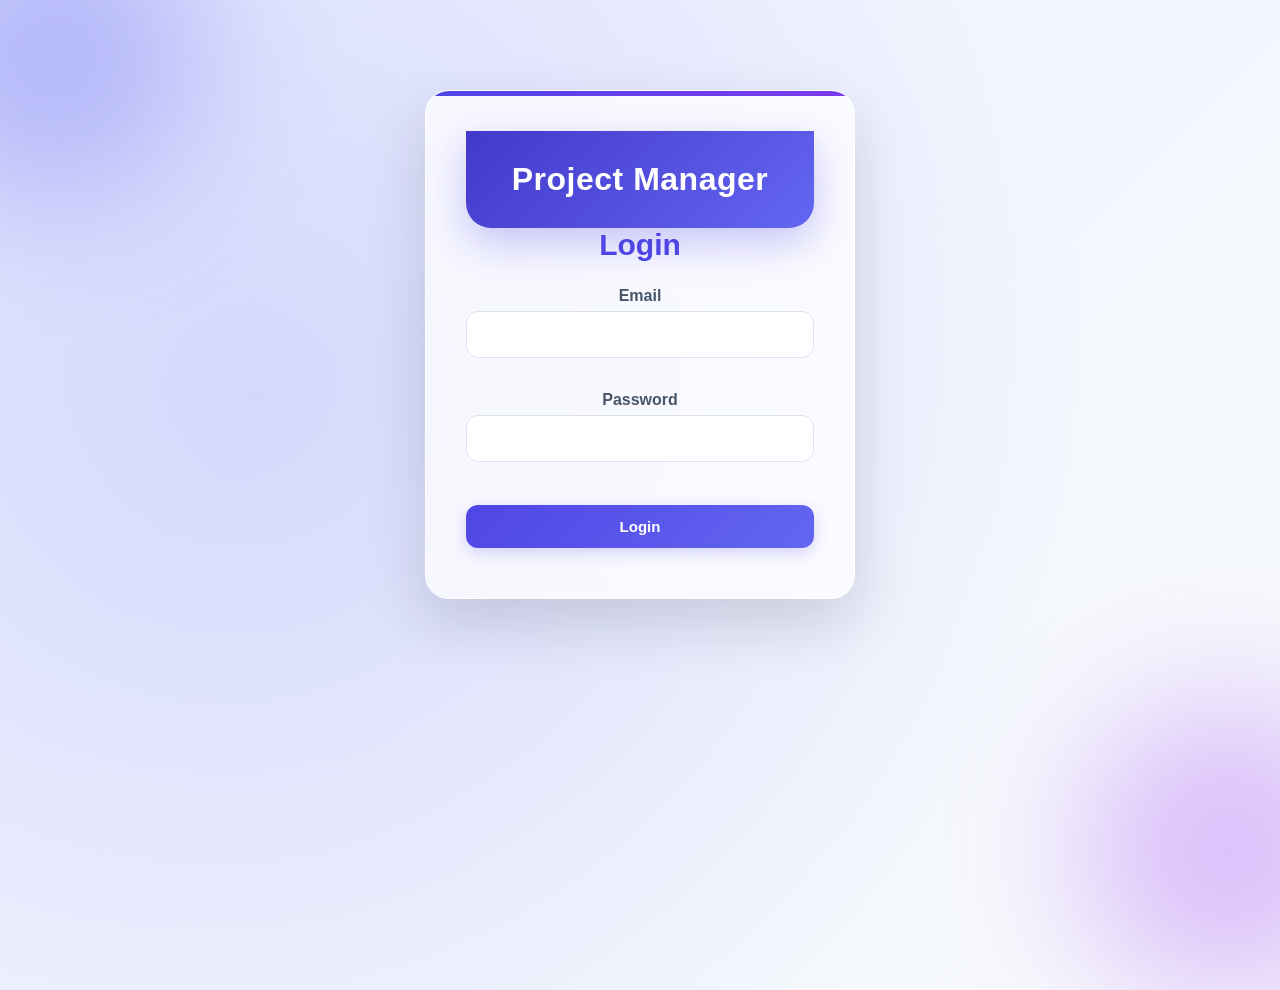
<file: index.html>
<!DOCTYPE html>
<html>
<head>
    <meta charset="UTF-8">
    <title>Project Management Tool</title>
</head>
<body>

<script>
    window.location.href = "frontend/login.html";
</script>

</body>
</html>
</file>
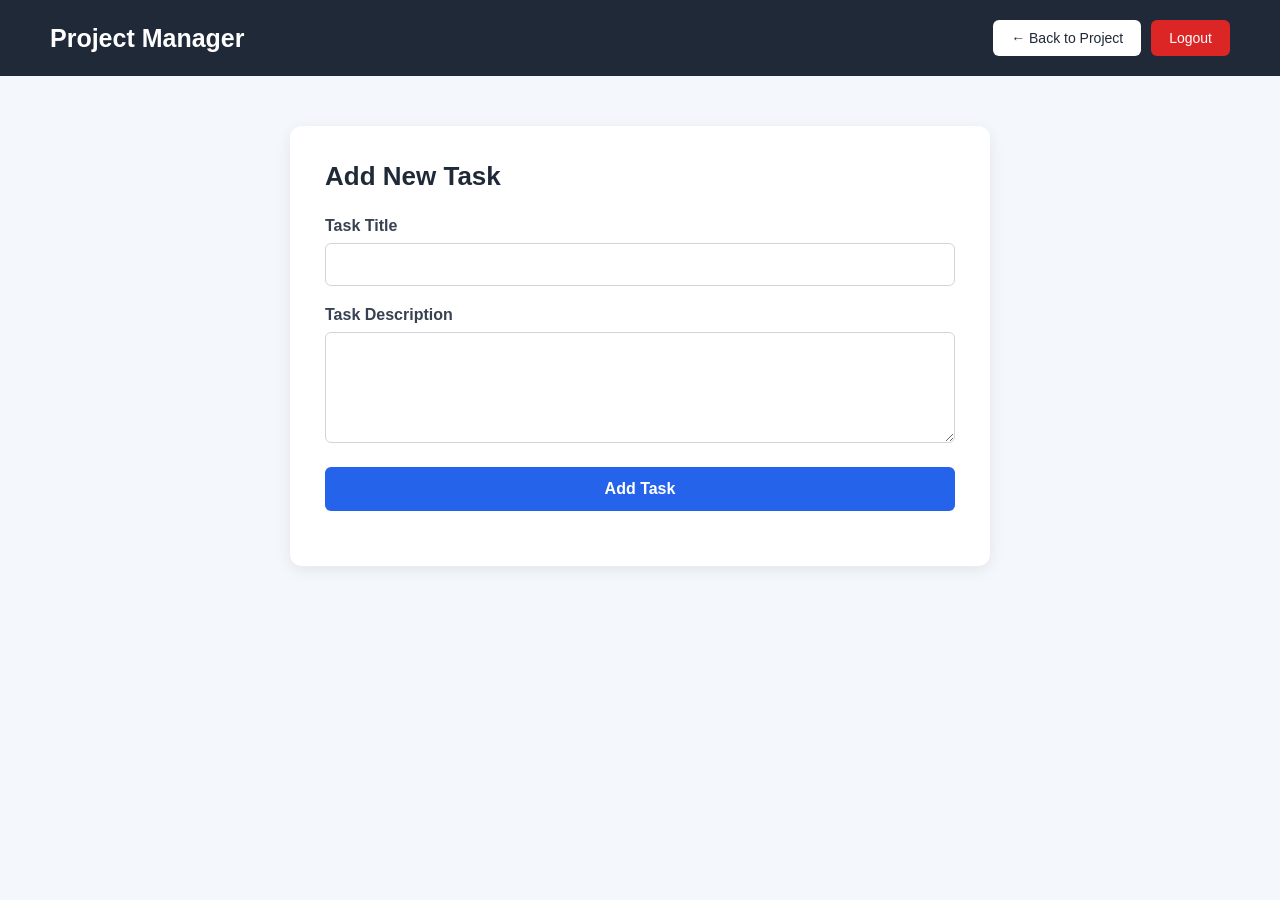
<file: frontend/add-task.html>
<!DOCTYPE html>
<html lang="en">
<head>
    <meta charset="UTF-8">
    <meta name="viewport" content="width=device-width, initial-scale=1.0">
    <title>Add Task - Project Manager</title>

    <style>
        * {
            box-sizing: border-box;
            margin: 0;
            padding: 0;
            font-family: Arial, sans-serif;
        }

        body {
            background: #f4f7fb;
            min-height: 100vh;
        }

        /* Header */
        header {
            background: #1f2937;
            color: white;
            padding: 20px 50px;
            display: flex;
            justify-content: space-between;
            align-items: center;
        }

        header h1 {
            font-size: 25px;
        }

        .header-buttons {
            display: flex;
            gap: 10px;
        }

        .back-btn,
        .logout-btn {
            border: none;
            padding: 10px 18px;
            border-radius: 6px;
            cursor: pointer;
            font-size: 14px;
        }

        .back-btn {
            background: white;
            color: #1f2937;
        }

        .back-btn:hover {
            background: #e5e7eb;
        }

        .logout-btn {
            background: #dc2626;
            color: white;
        }

        .logout-btn:hover {
            background: #b91c1c;
        }

        /* Main container */
        .container {
            width: 90%;
            max-width: 700px;
            margin: 50px auto;
        }

        .form-card {
            background: white;
            padding: 35px;
            border-radius: 12px;
            box-shadow: 0 4px 15px rgba(0, 0, 0, 0.08);
        }

        .form-card h2 {
            color: #1f2937;
            margin-bottom: 25px;
            font-size: 26px;
        }

        /* Form */
        label {
            display: block;
            margin-bottom: 8px;
            font-weight: bold;
            color: #374151;
        }

        input,
        textarea {
            width: 100%;
            padding: 12px;
            border: 1px solid #d1d5db;
            border-radius: 6px;
            font-size: 15px;
            outline: none;
            margin-bottom: 20px;
        }

        input:focus,
        textarea:focus {
            border-color: #2563eb;
            box-shadow: 0 0 0 2px rgba(37, 99, 235, 0.1);
        }

        textarea {
            resize: vertical;
        }

        .add-btn {
            width: 100%;
            background: #2563eb;
            color: white;
            border: none;
            padding: 13px;
            border-radius: 6px;
            font-size: 16px;
            font-weight: bold;
            cursor: pointer;
        }

        .add-btn:hover {
            background: #1d4ed8;
        }

        #message {
            margin-top: 20px;
            text-align: center;
            font-weight: bold;
            color: #16a34a;
        }

        /* Mobile */
        @media (max-width: 600px) {
            header {
                padding: 18px 20px;
                flex-direction: column;
                gap: 15px;
                align-items: stretch;
            }

            header h1 {
                font-size: 20px;
            }

            .header-buttons {
                justify-content: space-between;
            }

            .container {
                width: 94%;
                margin: 30px auto;
            }

            .form-card {
                padding: 25px 20px;
            }
        }
    </style>
</head>

<body>

    <header>
        <h1>Project Manager</h1>

        <div class="header-buttons">
            <button class="back-btn" onclick="history.back()">
                ← Back to Project
            </button>

            <button class="logout-btn" onclick="logout()">
                Logout
            </button>
        </div>
    </header>

    <main class="container">

        <div class="form-card">

            <h2>Add New Task</h2>

            <form id="taskForm">

                <label for="taskTitle">Task Title</label>
                <input type="text" id="taskTitle" required>

                <label for="taskDescription">Task Description</label>
                <textarea id="taskDescription" rows="5" required></textarea>

                <button type="submit" class="add-btn">
                    Add Task
                </button>

            </form>

            <p id="message"></p>

        </div>

    </main>

    <script>
        const urlParams = new URLSearchParams(window.location.search);
        const projectId = urlParams.get("id");

        document.getElementById("taskForm").addEventListener("submit", async function(event) {

            event.preventDefault();

            const title = document.getElementById("taskTitle").value;
            const description = document.getElementById("taskDescription").value;

            const response = await fetch("https://codealpha-1-gqxy.onrender.com/register", {
                method: "POST",
                headers: {
                    "Content-Type": "application/json"
                },
                body: JSON.stringify({
                    title: title,
                    description: description,
                    project_id: projectId
                })
            });

            const data = await response.json();

            document.getElementById("message").textContent = data.message;
        });

        function logout() {
            localStorage.removeItem("username");
            localStorage.removeItem("user_id");

            window.location.href = "login.html";
        }
    </script>

</body>
</html>
</file>
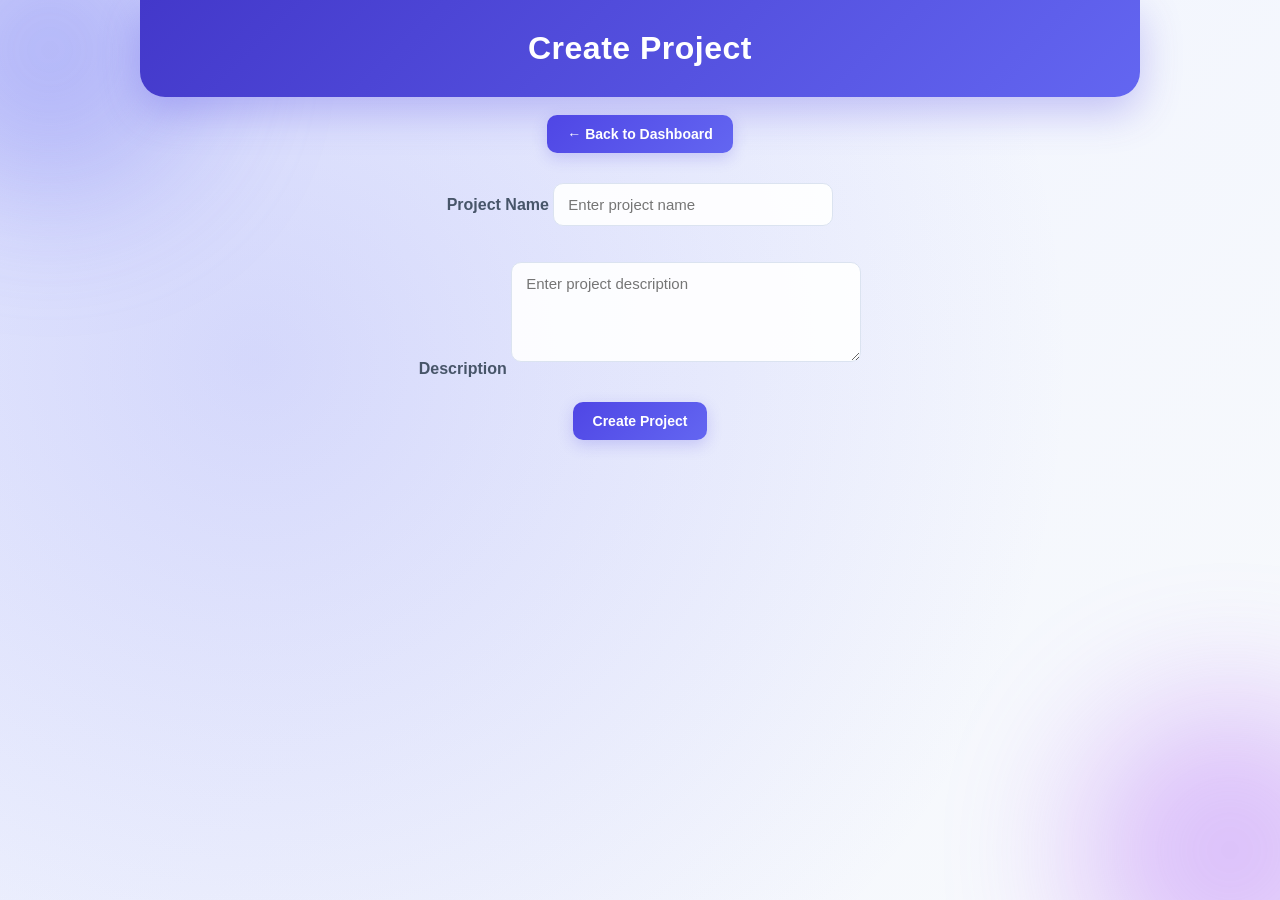
<file: frontend/create-project.html>
<!DOCTYPE html>
<html lang="en">
<head>
    <meta charset="UTF-8">
    <meta name="viewport" content="width=device-width, initial-scale=1.0">
    <title>Create Project</title>

    <link rel="stylesheet" href="style.css">
</head>

<body>

    <h1>Create Project</h1>

    <button onclick="window.location.href='dashboard.html'">
        ← Back to Dashboard
    </button>

    <br><br>

    <div class="form-container">

        <label>Project Name</label>
        <input
            type="text"
            id="projectName"
            placeholder="Enter project name"
        >

        <br><br>

        <label>Description</label>
        <textarea
            id="projectDescription"
            placeholder="Enter project description"
        ></textarea>

        <br><br>

        <button onclick="createProject()">
            Create Project
        </button>

    </div>

<script>

const API_URL = "https://codealpha-1-gqxy.onrender.com";

async function createProject() {

    const name =
        document.getElementById("projectName").value.trim();

    const description =
        document.getElementById("projectDescription").value.trim();

    if (!name || !description) {

        alert("All fields are required");

        return;
    }

    const userId =
        localStorage.getItem("user_id");

    if (!userId) {

        alert("Please login first");

        window.location.href = "login.html";

        return;
    }

    try {

        const response = await fetch(
            API_URL + "/projects",
            {
                method: "POST",

                headers: {
                    "Content-Type": "application/json"
                },

                body: JSON.stringify({
                    name: name,
                    description: description,
                    user_id: parseInt(userId)
                })
            }
        );

        const data = await response.json();

        if (response.ok) {

            alert("Project created successfully!");

            window.location.href =
                "dashboard.html";

        } else {

            alert(
                data.message ||
                "Unable to create project"
            );
        }

    } catch (error) {

        console.error(error);

        alert("Unable to connect to server");
    }
}

</script>

</body>
</html>
</file>
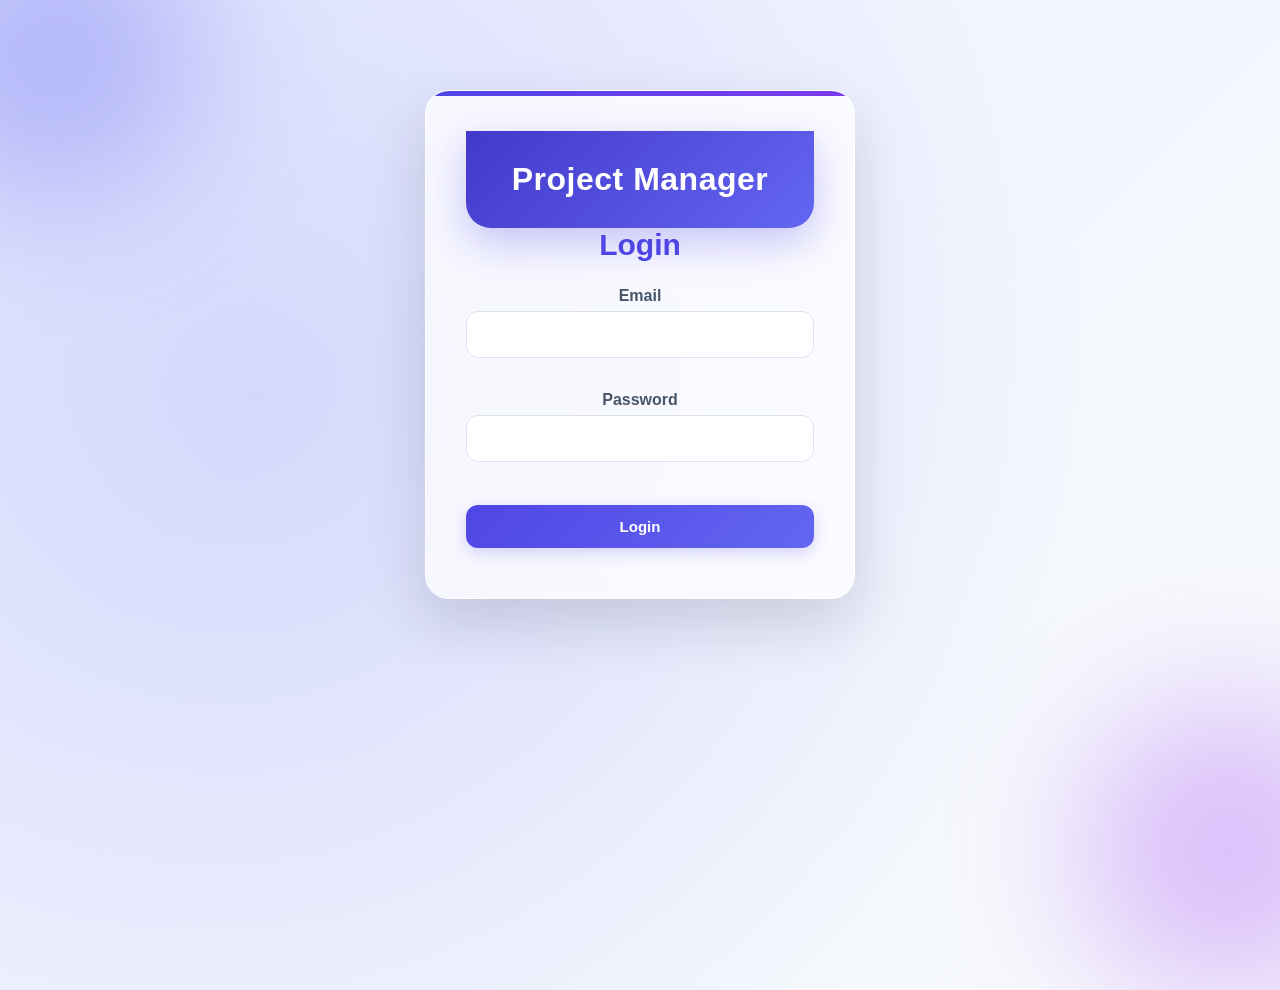
<file: frontend/dashboard.html>
<!DOCTYPE html>
<html lang="en">
<head>
    <meta charset="UTF-8">
    <meta name="viewport" content="width=device-width, initial-scale=1.0">
    <title>Dashboard - Project Manager</title>
    <link rel="stylesheet" href="style.css">
</head>

<body>

    <h1>Project Manager</h1>
    <button onclick="logout()">
    Logout
</button>

    <h2 id="welcomeMessage">Welcome to your Project Management Dashboard!</h2>

    <button onclick="window.location.href='create-project.html'">
    + Create Project
</button>

    <h3>My Projects</h3>

    <div id="projectsList">
    <p>Loading projects...</p>
</div>

<script>

    function checkLogin() {
    const userId = localStorage.getItem("user_id");

    if (!userId) {
        window.location.replace("login.html");
    }
}

checkLogin();

window.addEventListener("pageshow", function () {
    checkLogin();
});


    const username = localStorage.getItem("username");

if (username) {
    document.getElementById("welcomeMessage").textContent =
        "Welcome, " + username + "!";
}
    async function loadProjects() {

        const response = await fetch("https://codealpha-1-gqxy.onrender.com/projects");

        const projects = await response.json();

        const projectsList = document.getElementById("projectsList");

        projectsList.innerHTML = "";

        if (projects.length === 0) {
            projectsList.innerHTML = "<p>No projects created yet.</p>";
            return;
        }

        projects.forEach(function(project) {

            const projectDiv = document.createElement("div");

            projectDiv.innerHTML = `
    <h3>${project.name}</h3>
    <p>${project.description}</p>
    <button onclick="window.location.href='project.html?id=${project.id}'">
        View Project
    </button>
    <hr>
`;

            projectsList.appendChild(projectDiv);
        });
    }

    loadProjects();
    function logout() {
    localStorage.removeItem("username");
    localStorage.removeItem("user_id");

    window.location.href = "login.html";
}
</script>
</body>
</html>
</file>
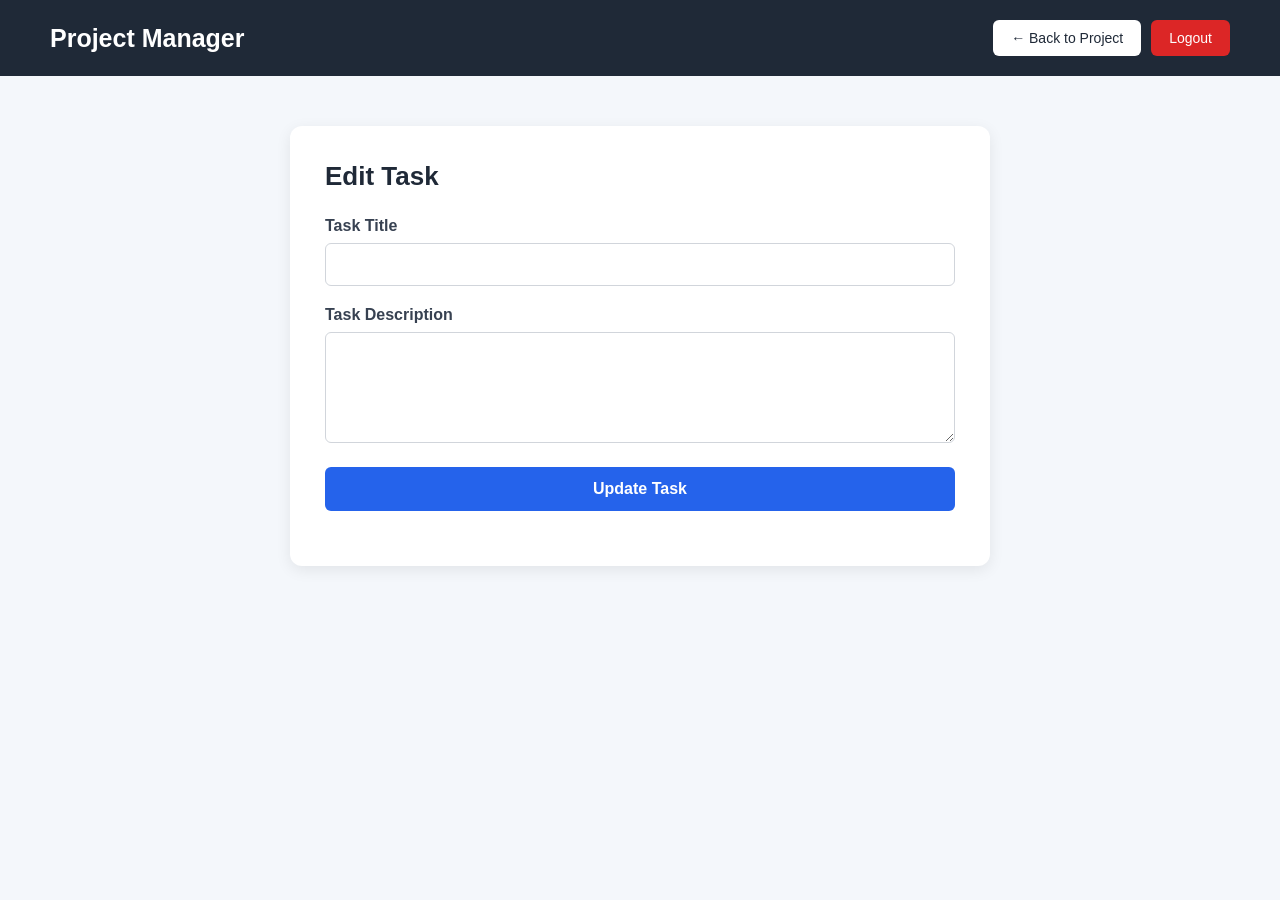
<file: frontend/edit-task.html>
<!DOCTYPE html>
<html lang="en">
<head>
    <meta charset="UTF-8">
    <meta name="viewport" content="width=device-width, initial-scale=1.0">
    <title>Edit Task - Project Manager</title>

    <style>
        * {
            box-sizing: border-box;
            margin: 0;
            padding: 0;
            font-family: Arial, sans-serif;
        }

        body {
            background: #f4f7fb;
            min-height: 100vh;
        }

        /* Header */
        header {
            background: #1f2937;
            color: white;
            padding: 20px 50px;
            display: flex;
            justify-content: space-between;
            align-items: center;
        }

        header h1 {
            font-size: 25px;
        }

        .header-buttons {
            display: flex;
            gap: 10px;
        }

        .back-btn,
        .logout-btn {
            border: none;
            padding: 10px 18px;
            border-radius: 6px;
            cursor: pointer;
            font-size: 14px;
        }

        .back-btn {
            background: white;
            color: #1f2937;
        }

        .back-btn:hover {
            background: #e5e7eb;
        }

        .logout-btn {
            background: #dc2626;
            color: white;
        }

        .logout-btn:hover {
            background: #b91c1c;
        }

        /* Main container */
        .container {
            width: 90%;
            max-width: 700px;
            margin: 50px auto;
        }

        .form-card {
            background: white;
            padding: 35px;
            border-radius: 12px;
            box-shadow: 0 4px 15px rgba(0, 0, 0, 0.08);
        }

        .form-card h2 {
            color: #1f2937;
            margin-bottom: 25px;
            font-size: 26px;
        }

        /* Form */
        label {
            display: block;
            margin-bottom: 8px;
            font-weight: bold;
            color: #374151;
        }

        input,
        textarea {
            width: 100%;
            padding: 12px;
            border: 1px solid #d1d5db;
            border-radius: 6px;
            font-size: 15px;
            outline: none;
            margin-bottom: 20px;
        }

        input:focus,
        textarea:focus {
            border-color: #2563eb;
            box-shadow: 0 0 0 2px rgba(37, 99, 235, 0.1);
        }

        textarea {
            resize: vertical;
        }

        .update-btn {
            width: 100%;
            background: #2563eb;
            color: white;
            border: none;
            padding: 13px;
            border-radius: 6px;
            font-size: 16px;
            font-weight: bold;
            cursor: pointer;
        }

        .update-btn:hover {
            background: #1d4ed8;
        }

        #message {
            margin-top: 20px;
            text-align: center;
            font-weight: bold;
            color: #16a34a;
        }

        /* Mobile */
        @media (max-width: 600px) {
            header {
                padding: 18px 20px;
                flex-direction: column;
                gap: 15px;
                align-items: stretch;
            }

            header h1 {
                font-size: 20px;
            }

            .header-buttons {
                justify-content: space-between;
            }

            .container {
                width: 94%;
                margin: 30px auto;
            }

            .form-card {
                padding: 25px 20px;
            }
        }
    </style>
</head>

<body>

    <header>
        <h1>Project Manager</h1>

        <div class="header-buttons">

            <button class="back-btn" onclick="history.back()">
                ← Back to Project
            </button>

            <button class="logout-btn" onclick="logout()">
                Logout
            </button>

        </div>
    </header>

    <main class="container">

        <div class="form-card">

            <h2>Edit Task</h2>

            <form id="editTaskForm">

                <label for="taskTitle">Task Title</label>
                <input type="text" id="taskTitle" required>

                <label for="taskDescription">Task Description</label>
                <textarea id="taskDescription" rows="5" required></textarea>

                <button type="submit" class="update-btn">
                    Update Task
                </button>

            </form>

            <p id="message"></p>

        </div>

    </main>

    <script>

        const urlParams = new URLSearchParams(window.location.search);
        const taskId = urlParams.get("id");

        async function loadTask() {

            try {

                const response = await fetch(
                    "https://codealpha-1-gqxy.onrender.com/tasks/" + taskId
                );

                const task = await response.json();

                document.getElementById("taskTitle").value = task.title;
                document.getElementById("taskDescription").value = task.description;

            } catch (error) {

                console.error("Error loading task:", error);

            }
        }


        document.getElementById("editTaskForm").addEventListener("submit", async function(event) {

            event.preventDefault();

            const title = document.getElementById("taskTitle").value;
            const description = document.getElementById("taskDescription").value;

            const response = await fetch(
                "https://codealpha-1-gqxy.onrender.com/tasks/" + taskId + "/edit",
                {
                    method: "PUT",
                    headers: {
                        "Content-Type": "application/json"
                    },
                    body: JSON.stringify({
                        title: title,
                        description: description
                    })
                }
            );

            const data = await response.json();

            document.getElementById("message").textContent = data.message;

        });


        function logout() {

            localStorage.removeItem("username");
            localStorage.removeItem("user_id");

            window.location.href = "login.html";

        }


        loadTask();

    </script>

</body>
</html>
</file>
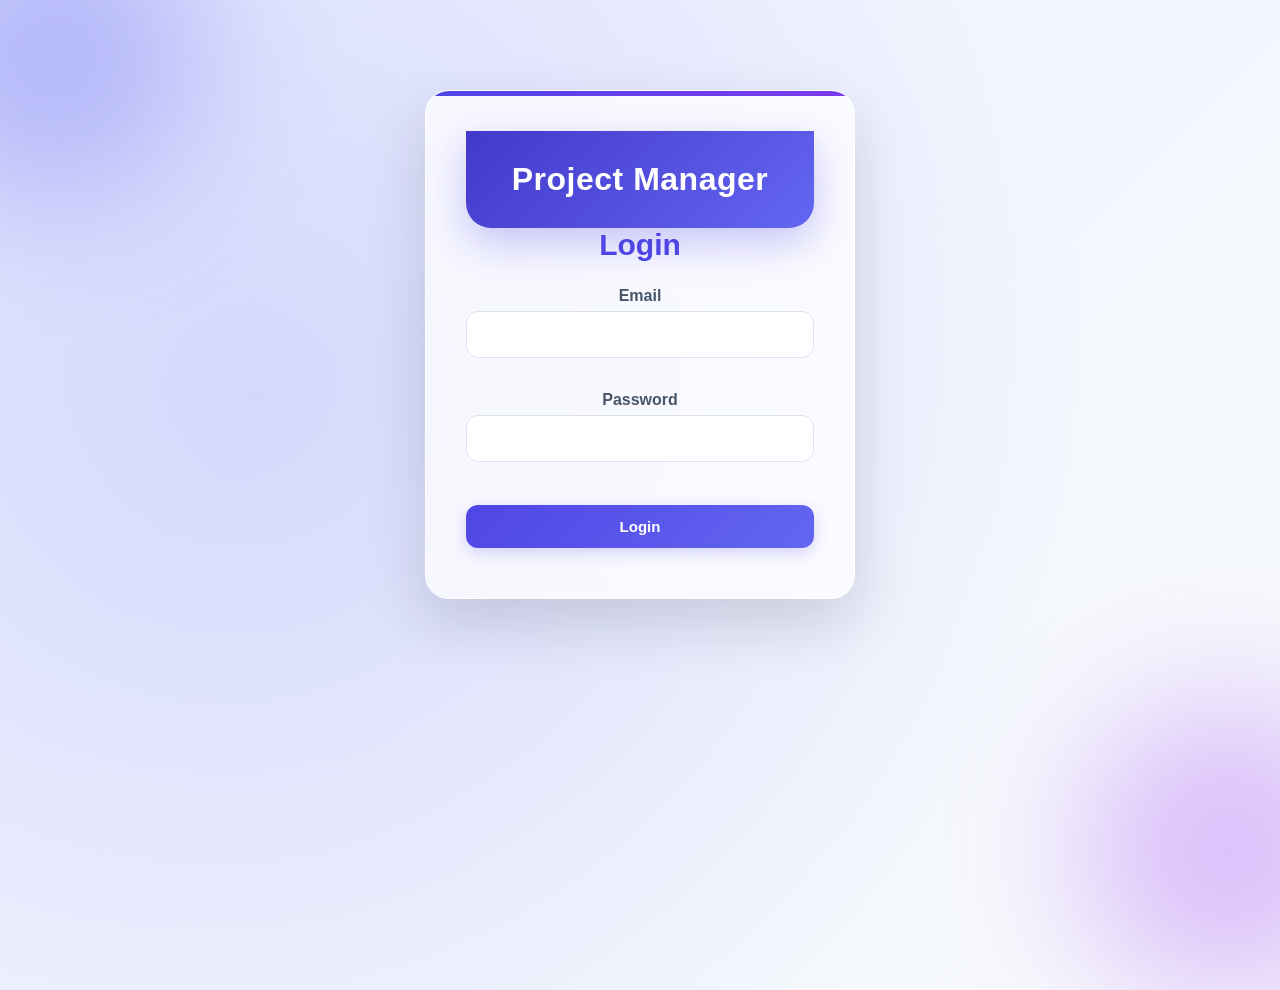
<file: frontend/login.html>
<!DOCTYPE html>
<html lang="en">
<head>
    <meta charset="UTF-8">
    <meta name="viewport" content="width=device-width, initial-scale=1.0">
    <title>Login - Project Manager</title>
    <link rel="stylesheet" href="style.css">
</head>

<body>
    <div class="login-container">

    <h1>Project Manager</h1>

    <h2>Login</h2>

    <form id="loginForm">

        <label>Email</label><br>
        <input type="email" id="email" required><br><br>

        <label>Password</label><br>
        <input type="password" id="password" required><br><br>

        <button type="submit">Login</button>

    </form>
</div>
    <p id="message"></p>
<script>
    document.getElementById("loginForm").addEventListener("submit", async function(event) {

        event.preventDefault();

        const email = document.getElementById("email").value;
        const password = document.getElementById("password").value;

        const response = await fetch("https://codealpha-1-gqxy.onrender.com/login", {
            method: "POST",
            headers: {
                "Content-Type": "application/json"
            },
            body: JSON.stringify({
                email: email,
                password: password
            })
        });

        const data = await response.json();

        document.getElementById("message").textContent = data.message;

if (response.ok) {
    localStorage.setItem("username", data.username);
    localStorage.setItem("user_id", data.user_id);

    window.location.href = "dashboard.html";
}

    });
</script>
</body>
</html>
</file>
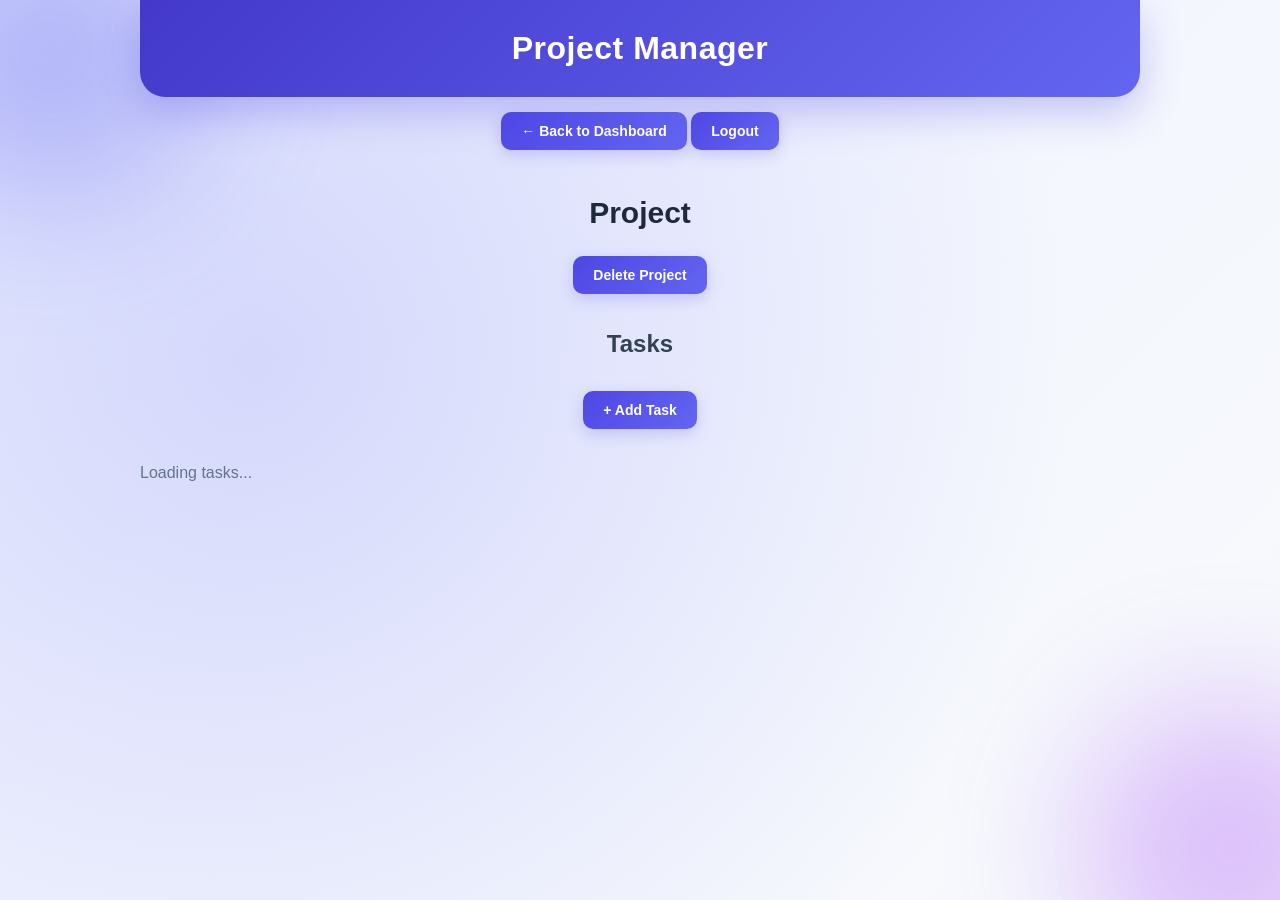
<file: frontend/project.html>
<!DOCTYPE html>
<html lang="en">
<head>
    <meta charset="UTF-8">
    <meta name="viewport" content="width=device-width, initial-scale=1.0">
    <title>Project</title>
    <link rel="stylesheet" href="style.css">
</head>

<body>

    <h1>Project Manager</h1>

    <button onclick="window.location.href='dashboard.html'">
        ← Back to Dashboard
    </button>

    <button onclick="logout()">
        Logout
    </button>

    <h2 id="projectName">Project</h2>

    <p id="projectDescription"></p>

    <!-- Delete Project Button -->
    <button onclick="deleteProject()" style="background-color: #dc3545; color: white;">
        Delete Project
    </button>

    <h3>Tasks</h3>

    <button onclick="window.location.href='add-task.html?id=' + projectId">
        + Add Task
    </button>

    <div id="tasksList">
        <p>Loading tasks...</p>
    </div>


<script>

    // Get Project ID from URL
    const urlParams = new URLSearchParams(window.location.search);
    const projectId = urlParams.get("id");


    // ================================
    // LOAD PROJECT
    // ================================

    async function loadProject() {

        const response = await fetch(
            "https://codealpha-1-gqxy.onrender.com/projects/" + projectId
        );

        const project = await response.json();

        document.getElementById("projectName").textContent = project.name;
        document.getElementById("projectDescription").textContent = project.description;
    }


    // ================================
    // DELETE PROJECT
    // ================================

    async function deleteProject() {

        const confirmDelete = confirm(
            "Are you sure you want to delete this project?"
        );

        if (!confirmDelete) {
            return;
        }

        const response = await fetch(
            "https://codealpha-1-gqxy.onrender.com/projects/" + projectId,
            {
                method: "DELETE"
            }
        );

        const data = await response.json();

        if (response.ok) {

            alert("Project deleted successfully");

            window.location.href = "dashboard.html";

        } else {

            alert(data.message);
        }
    }


    // ================================
    // LOAD TASKS
    // ================================

    async function loadTasks() {

        const response = await fetch(
            "https://codealpha-1-gqxy.onrender.com/projects/" + projectId + "/tasks"
        );

        const tasks = await response.json();

        const tasksList = document.getElementById("tasksList");

        tasksList.innerHTML = "";

        if (tasks.length === 0) {

            tasksList.innerHTML = "<p>No tasks added yet.</p>";

            return;
        }


        tasks.forEach(function(task) {

            const taskDiv = document.createElement("div");

            taskDiv.innerHTML = `

                <h4>${task.title}</h4>

                <p>${task.description}</p>

                <label>Status:</label>

                <select onchange="updateTaskStatus(${task.id}, this.value)">

                    <option value="Pending"
                        ${task.status === "Pending" ? "selected" : ""}>
                        Pending
                    </option>

                    <option value="In Progress"
                        ${task.status === "In Progress" ? "selected" : ""}>
                        In Progress
                    </option>

                    <option value="Completed"
                        ${task.status === "Completed" ? "selected" : ""}>
                        Completed
                    </option>

                </select>

                <br><br>

                <button onclick="window.location.href='edit-task.html?id=' + ${task.id}">
                    Edit Task
                </button>

                <button onclick="deleteTask(${task.id})">
                    Delete Task
                </button>

                <br><br>

                <label>Comment:</label>

                <input
                    type="text"
                    id="comment-${task.id}"
                    placeholder="Write a comment"
                >

                <button onclick="addComment(${task.id})">
                    Add Comment
                </button>

                <div id="comments-${task.id}"></div>

                <hr>
            `;

            tasksList.appendChild(taskDiv);

            loadComments(task.id);

        });
    }


    // ================================
    // UPDATE TASK STATUS
    // ================================

    async function updateTaskStatus(taskId, status) {

        const response = await fetch(
            "https://codealpha-1-gqxy.onrender.com/tasks/" + taskId,
            {
                method: "PUT",

                headers: {
                    "Content-Type": "application/json"
                },

                body: JSON.stringify({
                    status: status
                })
            }
        );

        const data = await response.json();

        if (response.ok) {

            alert("Task status updated successfully");

        } else {

            alert(data.message);
        }
    }


    // ================================
    // DELETE TASK
    // ================================

    async function deleteTask(taskId) {

        const confirmDelete = confirm(
            "Are you sure you want to delete this task?"
        );

        if (!confirmDelete) {
            return;
        }

        const response = await fetch(
            "https://codealpha-1-gqxy.onrender.com/tasks/" + taskId,
            {
                method: "DELETE"
            }
        );

        const data = await response.json();

        if (response.ok) {

            alert("Task deleted successfully");

            loadTasks();

        } else {

            alert(data.message);
        }
    }


    // ================================
    // ADD COMMENT
    // ================================

    async function addComment(taskId) {

        const commentInput =
            document.getElementById("comment-" + taskId);

        const comment = commentInput.value.trim();

        if (!comment) {

            alert("Please enter a comment");

            return;
        }

        const userId = localStorage.getItem("user_id");

        if (!userId) {

            alert("Please login first");

            return;
        }

        const response = await fetch(
            "https://codealpha-1-gqxy.onrender.com/tasks/" + taskId + "/comments",
            {
                method: "POST",

                headers: {
                    "Content-Type": "application/json"
                },

                body: JSON.stringify({
                    user_id: userId,
                    comment: comment
                })
            }
        );

        const data = await response.json();

        if (response.ok) {

            alert("Comment added successfully");

            commentInput.value = "";

            loadComments(taskId);

        } else {

            alert(data.message);
        }
    }


    // ================================
    // LOAD COMMENTS
    // ================================

    async function loadComments(taskId) {

        const response = await fetch(
            "https://codealpha-1-gqxy.onrender.com/tasks/" + taskId + "/comments"
        );

        const comments = await response.json();

        const commentsContainer =
            document.getElementById("comments-" + taskId);

        commentsContainer.innerHTML = "";

        if (comments.length === 0) {

            commentsContainer.innerHTML =
                "<p>No comments yet.</p>";

            return;
        }


        comments.forEach(function(comment) {

            const commentElement = document.createElement("p");

            commentElement.innerHTML = `

                <span>
                    ${comment.username}: ${comment.comment}
                </span>

                <button onclick="deleteComment(${comment.id}, ${taskId})">
                    Delete
                </button>

            `;

            commentsContainer.appendChild(commentElement);

        });
    }


    // ================================
    // DELETE COMMENT
    // ================================

    async function deleteComment(commentId, taskId) {

        const confirmDelete = confirm(
            "Are you sure you want to delete this comment?"
        );

        if (!confirmDelete) {
            return;
        }

        const response = await fetch(
            "https://codealpha-1-gqxy.onrender.com/comments/" + commentId,
            {
                method: "DELETE"
            }
        );

        const data = await response.json();

        if (response.ok) {

            alert("Comment deleted successfully");

            loadComments(taskId);

        } else {

            alert(data.message);
        }
    }


    // ================================
    // LOGOUT
    // ================================

    function logout() {

        localStorage.removeItem("username");

        localStorage.removeItem("user_id");

        window.location.href = "login.html";
    }


    // ================================
    // START
    // ================================

    loadProject();

    loadTasks();

</script>

</body>
</html>
</file>
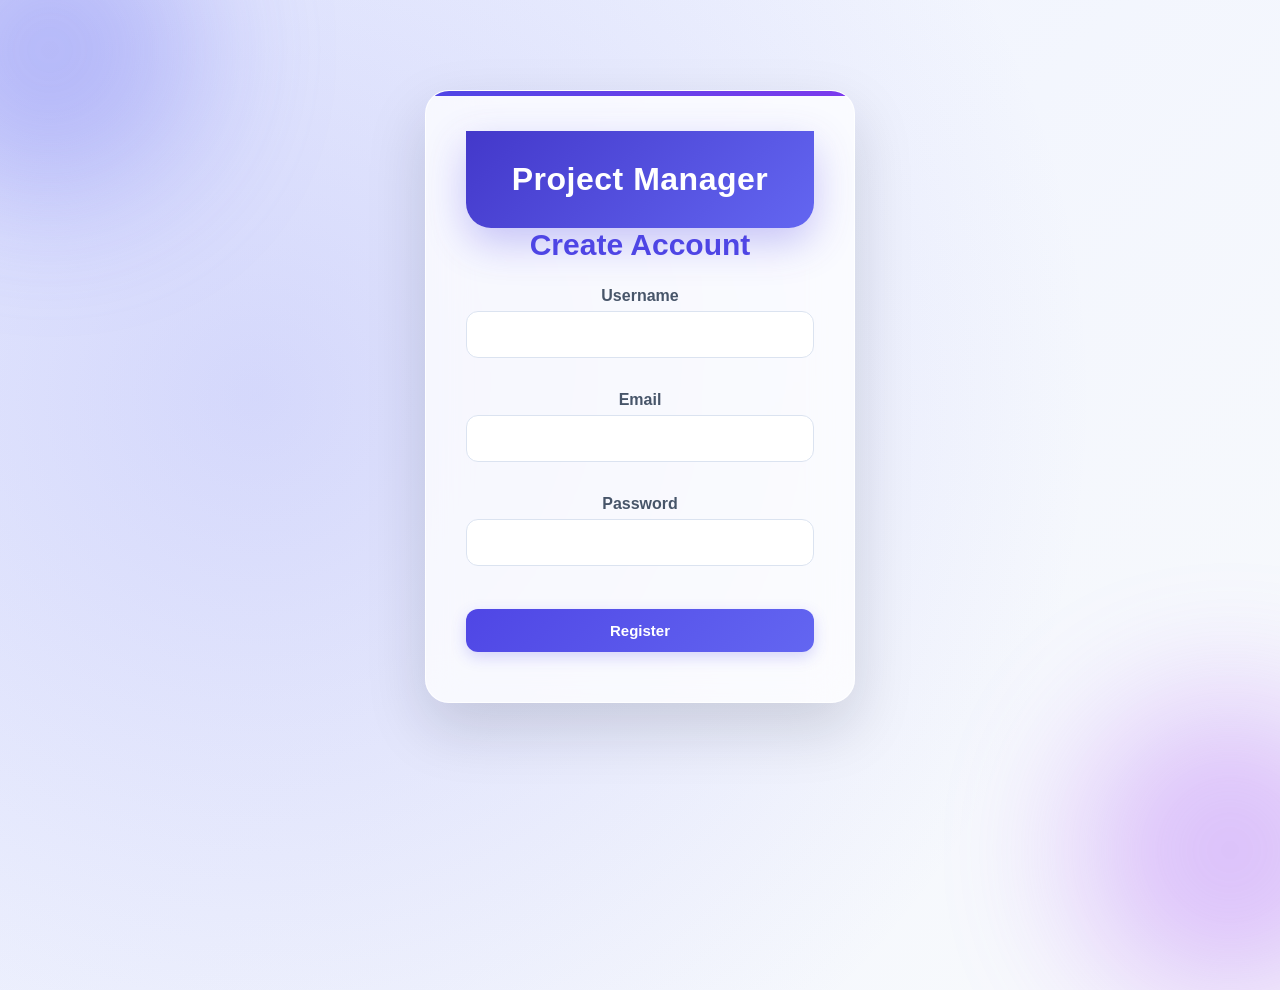
<file: frontend/register.html>
<!DOCTYPE html>
<html lang="en">
<head>
    <meta charset="UTF-8">
    <meta name="viewport" content="width=device-width, initial-scale=1.0">
    <title>Register - Project Manager</title>
    <link rel="stylesheet" href="style.css">
</head>

<body>
    <div class="login-container">

    <h1>Project Manager</h1>

    <h2>Create Account</h2>

    <form id="registerForm">

        <label>Username</label><br>
        <input type="text" id="username" required><br><br>

        <label>Email</label><br>
        <input type="email" id="email" required><br><br>

        <label>Password</label><br>
        <input type="password" id="password" required><br><br>

        <button type="submit">Register</button>

    </form>
</div>
    <p id="message"></p>

    <script>
        document.getElementById("registerForm").addEventListener("submit", async function(event) {

            event.preventDefault();

            const username = document.getElementById("username").value;
            const email = document.getElementById("email").value;
            const password = document.getElementById("password").value;

           const response = await fetch("https://codealpha-1-gqxy.onrender.com/register", {
                method: "POST",
                headers: {
                    "Content-Type": "application/json"
                },
                body: JSON.stringify({
                    username: username,
                    email: email,
                    password: password
                })
            });

            const data = await response.json();

            document.getElementById("message").textContent = data.message;
        });
    </script>

</body>
</html>
</file>
<file: frontend/style.css>
/* =========================================================
   PROJECT MANAGEMENT TOOL
   Modern Premium UI + Smooth Animations
========================================================= */

* {
    box-sizing: border-box;
    margin: 0;
    padding: 0;
}

html {
    scroll-behavior: smooth;
}

body {
    min-height: 100vh;
    font-family: "Segoe UI", Arial, sans-serif;
    color: #1e293b;
    text-align: center;
    background:
        radial-gradient(circle at 10% 20%, rgba(99, 102, 241, 0.20), transparent 30%),
        radial-gradient(circle at 90% 80%, rgba(168, 85, 247, 0.18), transparent 30%),
        linear-gradient(135deg, #eef2ff, #f8fafc, #eef2ff);
    background-size: 200% 200%;
    animation: backgroundMove 12s ease infinite;
    overflow-x: hidden;
}


/* =========================================================
   ANIMATED BACKGROUND
========================================================= */

body::before,
body::after {
    content: "";
    position: fixed;
    width: 300px;
    height: 300px;
    border-radius: 50%;
    z-index: -1;
    filter: blur(70px);
    opacity: 0.35;
    pointer-events: none;
}

body::before {
    top: -100px;
    left: -100px;
    background: #6366f1;
    animation: floatingBlob 8s ease-in-out infinite;
}

body::after {
    right: -100px;
    bottom: -100px;
    background: #a855f7;
    animation: floatingBlob 10s ease-in-out infinite reverse;
}

@keyframes backgroundMove {
    0% {
        background-position: 0% 50%;
    }

    50% {
        background-position: 100% 50%;
    }

    100% {
        background-position: 0% 50%;
    }
}

@keyframes floatingBlob {
    0%,
    100% {
        transform: translate(0, 0) scale(1);
    }

    50% {
        transform: translate(40px, 30px) scale(1.15);
    }
}


/* =========================================================
   MAIN PAGE WIDTH
========================================================= */

body > h1,
body > h2,
body > h3,
body > h4,
body > p,
body > button,
body > div {
    max-width: 1000px;
    margin-left: auto;
    margin-right: auto;
}


/* =========================================================
   MAIN HEADING
========================================================= */

h1 {
    margin-top: 0;
    padding: 30px;
    color: white;

    background:
        linear-gradient(
            135deg,
            #4338ca,
            #6366f1,
            #7c3aed,
            #9333ea
        );

    background-size: 300% 300%;
    animation: gradientFlow 8s ease infinite;

    border-radius: 0 0 25px 25px;

    box-shadow:
        0 15px 40px rgba(79, 70, 229, 0.30);

    letter-spacing: 0.5px;

    position: relative;
    overflow: hidden;
}

h1::after {
    content: "";
    position: absolute;
    top: 0;
    left: -100%;
    width: 50%;
    height: 100%;
    background: linear-gradient(
        90deg,
        transparent,
        rgba(255,255,255,0.25),
        transparent
    );
    transform: skewX(-20deg);
    animation: shine 5s infinite;
}

@keyframes gradientFlow {
    0% {
        background-position: 0% 50%;
    }

    50% {
        background-position: 100% 50%;
    }

    100% {
        background-position: 0% 50%;
    }
}

@keyframes shine {
    0% {
        left: -100%;
    }

    40%,
    100% {
        left: 150%;
    }
}


/* =========================================================
   HEADINGS
========================================================= */

h2 {
    margin-top: 40px;
    margin-bottom: 20px;
    font-size: 30px;
    color: #1e293b;
    animation: fadeDown 0.7s ease;
}

h3 {
    margin-top: 30px;
    margin-bottom: 15px;
    font-size: 24px;
    color: #334155;
}

h4 {
    margin-top: 0;
    margin-bottom: 10px;
    font-size: 20px;
    color: #4f46e5;
}


/* =========================================================
   TEXT
========================================================= */

p {
    color: #64748b;
    line-height: 1.6;
}


/* =========================================================
   FADE ANIMATIONS
========================================================= */

@keyframes fadeDown {
    from {
        opacity: 0;
        transform: translateY(-20px);
    }

    to {
        opacity: 1;
        transform: translateY(0);
    }
}

@keyframes fadeUp {
    from {
        opacity: 0;
        transform: translateY(20px);
    }

    to {
        opacity: 1;
        transform: translateY(0);
    }
}

@keyframes scaleIn {
    from {
        opacity: 0;
        transform: scale(0.92);
    }

    to {
        opacity: 1;
        transform: scale(1);
    }
}


/* =========================================================
   BUTTONS
========================================================= */

button {
    position: relative;
    overflow: hidden;

    padding: 11px 20px;
    margin: 6px 4px;

    border: none;
    border-radius: 10px;

    cursor: pointer;

    font-size: 14px;
    font-weight: 600;

    color: white;

    background:
        linear-gradient(
            135deg,
            #4f46e5,
            #6366f1,
            #7c3aed
        );

    background-size: 200% 200%;

    box-shadow:
        0 5px 15px rgba(79, 70, 229, 0.22);

    transition:
        transform 0.25s ease,
        box-shadow 0.25s ease,
        background-position 0.5s ease;
}

button:hover {
    transform: translateY(-3px) scale(1.02);

    background-position: 100% 50%;

    box-shadow:
        0 10px 25px rgba(79, 70, 229, 0.35);
}

button:active {
    transform: scale(0.96);
}


/* Button shine */

button::before {
    content: "";
    position: absolute;

    top: 0;
    left: -100%;

    width: 70%;
    height: 100%;

    background: linear-gradient(
        90deg,
        transparent,
        rgba(255,255,255,0.25),
        transparent
    );

    transform: skewX(-20deg);

    transition: 0.5s;
}

button:hover::before {
    left: 130%;
}


/* =========================================================
   INPUTS
========================================================= */

input,
textarea,
select {
    font-family: inherit;
    font-size: 15px;

    padding: 12px 14px;

    margin: 6px 0 12px;

    border: 1px solid #dbe3f0;

    border-radius: 10px;

    background: rgba(255,255,255,0.90);

    color: #1e293b;

    outline: none;

    transition:
        border 0.25s ease,
        box-shadow 0.25s ease,
        transform 0.25s ease,
        background 0.25s ease;
}

input:hover,
textarea:hover,
select:hover {
    transform: translateY(-1px);
    border-color: #a5b4fc;
}

input:focus,
textarea:focus,
select:focus {
    border-color: #6366f1;

    background: white;

    box-shadow:
        0 0 0 4px rgba(99,102,241,0.12),
        0 8px 20px rgba(99,102,241,0.10);

    transform: translateY(-2px);
}

input {
    width: 280px;
}

textarea {
    width: 350px;
    resize: vertical;
    min-height: 100px;
}


/* =========================================================
   SELECT
========================================================= */

select {
    min-width: 150px;
    cursor: pointer;
}


/* =========================================================
   TASK LIST
========================================================= */

#tasksList {
    margin-top: 25px;
    text-align: left;
}


/* =========================================================
   TASK CARDS
========================================================= */

#tasksList > div {
    position: relative;

    padding: 24px;
    margin-bottom: 20px;

    border-radius: 18px;

    background: rgba(255,255,255,0.78);

    backdrop-filter: blur(15px);
    -webkit-backdrop-filter: blur(15px);

    border: 1px solid rgba(255,255,255,0.7);

    box-shadow:
        0 10px 35px rgba(15,23,42,0.08);

    transition:
        transform 0.35s ease,
        box-shadow 0.35s ease,
        border 0.35s ease;

    animation: scaleIn 0.5s ease;
}


/* Left accent */

#tasksList > div::before {
    content: "";

    position: absolute;

    left: 0;
    top: 15px;
    bottom: 15px;

    width: 4px;

    border-radius: 0 5px 5px 0;

    background:
        linear-gradient(
            180deg,
            #6366f1,
            #a855f7
        );
}


#tasksList > div:hover {
    transform: translateY(-6px);

    border-color: rgba(129,140,248,0.5);

    box-shadow:
        0 18px 45px rgba(79,70,229,0.15);
}


/* =========================================================
   COMMENTS
========================================================= */

[id^="comments-"] {
    margin-top: 18px;
    padding: 14px;

    background: rgba(248,250,252,0.85);

    border-radius: 12px;

    border: 1px solid #e2e8f0;

    animation: fadeUp 0.4s ease;
}


[id^="comments-"] p {
    margin: 8px 0;

    padding: 11px 13px;

    background: white;

    border-left: 4px solid #6366f1;

    border-radius: 8px;

    color: #475569;

    box-shadow:
        0 3px 10px rgba(15,23,42,0.05);

    transition:
        transform 0.2s ease,
        box-shadow 0.2s ease;
}

[id^="comments-"] p:hover {
    transform: translateX(4px);

    box-shadow:
        0 6px 15px rgba(15,23,42,0.08);
}


/* =========================================================
   HORIZONTAL LINE
========================================================= */

hr {
    border: none;

    border-top: 1px solid rgba(226,232,240,0.8);

    margin-top: 25px;
}


/* =========================================================
   LABELS
========================================================= */

label {
    font-weight: 600;
    color: #475569;
}


/* =========================================================
   TOP NAVIGATION
========================================================= */

body > button {
    display: inline-block;
}

body > button:first-of-type,
body > button:nth-of-type(2) {
    margin-top: 15px;
}


/* =========================================================
   ADD TASK BUTTON
========================================================= */

body > button:last-of-type {
    margin-top: 18px;
}


/* =========================================================
   LOGIN PAGE
========================================================= */

.login-container {
    position: relative;

    max-width: 430px;

    margin: 90px auto;

    padding: 40px;

    background: rgba(255,255,255,0.75);

    backdrop-filter: blur(20px);
    -webkit-backdrop-filter: blur(20px);

    border-radius: 24px;

    border: 1px solid rgba(255,255,255,0.8);

    box-shadow:
        0 25px 60px rgba(15,23,42,0.15);

    animation: loginAppear 0.8s ease;

    overflow: hidden;
}


/* Login glowing top line */

.login-container::before {
    content: "";

    position: absolute;

    top: 0;
    left: 0;

    width: 100%;
    height: 5px;

    background:
        linear-gradient(
            90deg,
            #4f46e5,
            #7c3aed,
            #a855f7,
            #6366f1
        );

    background-size: 300% 100%;

    animation: gradientFlow 5s linear infinite;
}


@keyframes loginAppear {
    from {
        opacity: 0;
        transform: translateY(30px) scale(0.95);
    }

    to {
        opacity: 1;
        transform: translateY(0) scale(1);
    }
}


.login-container h2 {
    margin-top: 0;
    margin-bottom: 25px;

    font-size: 30px;

    color: #4f46e5;
}


.login-container input {
    width: 100%;

    padding: 14px 16px;

    margin-bottom: 15px;

    border-radius: 12px;
}


.login-container button {
    width: 100%;

    margin: 10px 0;

    padding: 13px;

    border-radius: 12px;

    font-size: 15px;
}


/* =========================================================
   LINKS
========================================================= */

a {
    color: #4f46e5;

    text-decoration: none;

    font-weight: 600;

    transition:
        color 0.2s ease,
        transform 0.2s ease;
}

a:hover {
    color: #7c3aed;
}


/* =========================================================
   SCROLLBAR
========================================================= */

::-webkit-scrollbar {
    width: 9px;
}

::-webkit-scrollbar-track {
    background: #eef2ff;
}

::-webkit-scrollbar-thumb {
    background: linear-gradient(
        180deg,
        #6366f1,
        #7c3aed
    );

    border-radius: 20px;
}

::-webkit-scrollbar-thumb:hover {
    background: #4f46e5;
}


/* =========================================================
   MOBILE RESPONSIVE
========================================================= */

@media (max-width: 600px) {

    body {
        padding: 12px;
    }

    h1 {
        font-size: 24px;
        padding: 22px 15px;
        border-radius: 0 0 18px 18px;
    }

    h2 {
        font-size: 25px;
        margin-top: 30px;
    }

    h3 {
        font-size: 21px;
    }

    input,
    textarea {
        width: 100%;
    }

    button {
        width: auto;
        margin-top: 6px;
    }

    #tasksList > div {
        padding: 18px;
        border-radius: 15px;
    }

    .login-container {
        margin: 50px auto;
        padding: 28px 20px;
        border-radius: 20px;
    }

    .login-container h2 {
        font-size: 26px;
    }

    body::before,
    body::after {
        width: 200px;
        height: 200px;
    }
}


/* =========================================================
   REDUCED MOTION SUPPORT
========================================================= */

@media (prefers-reduced-motion: reduce) {

    *,
    *::before,
    *::after {
        animation-duration: 0.01ms !important;
        animation-iteration-count: 1 !important;
        scroll-behavior: auto !important;
        transition-duration: 0.01ms !important;
    }
}
</file>
